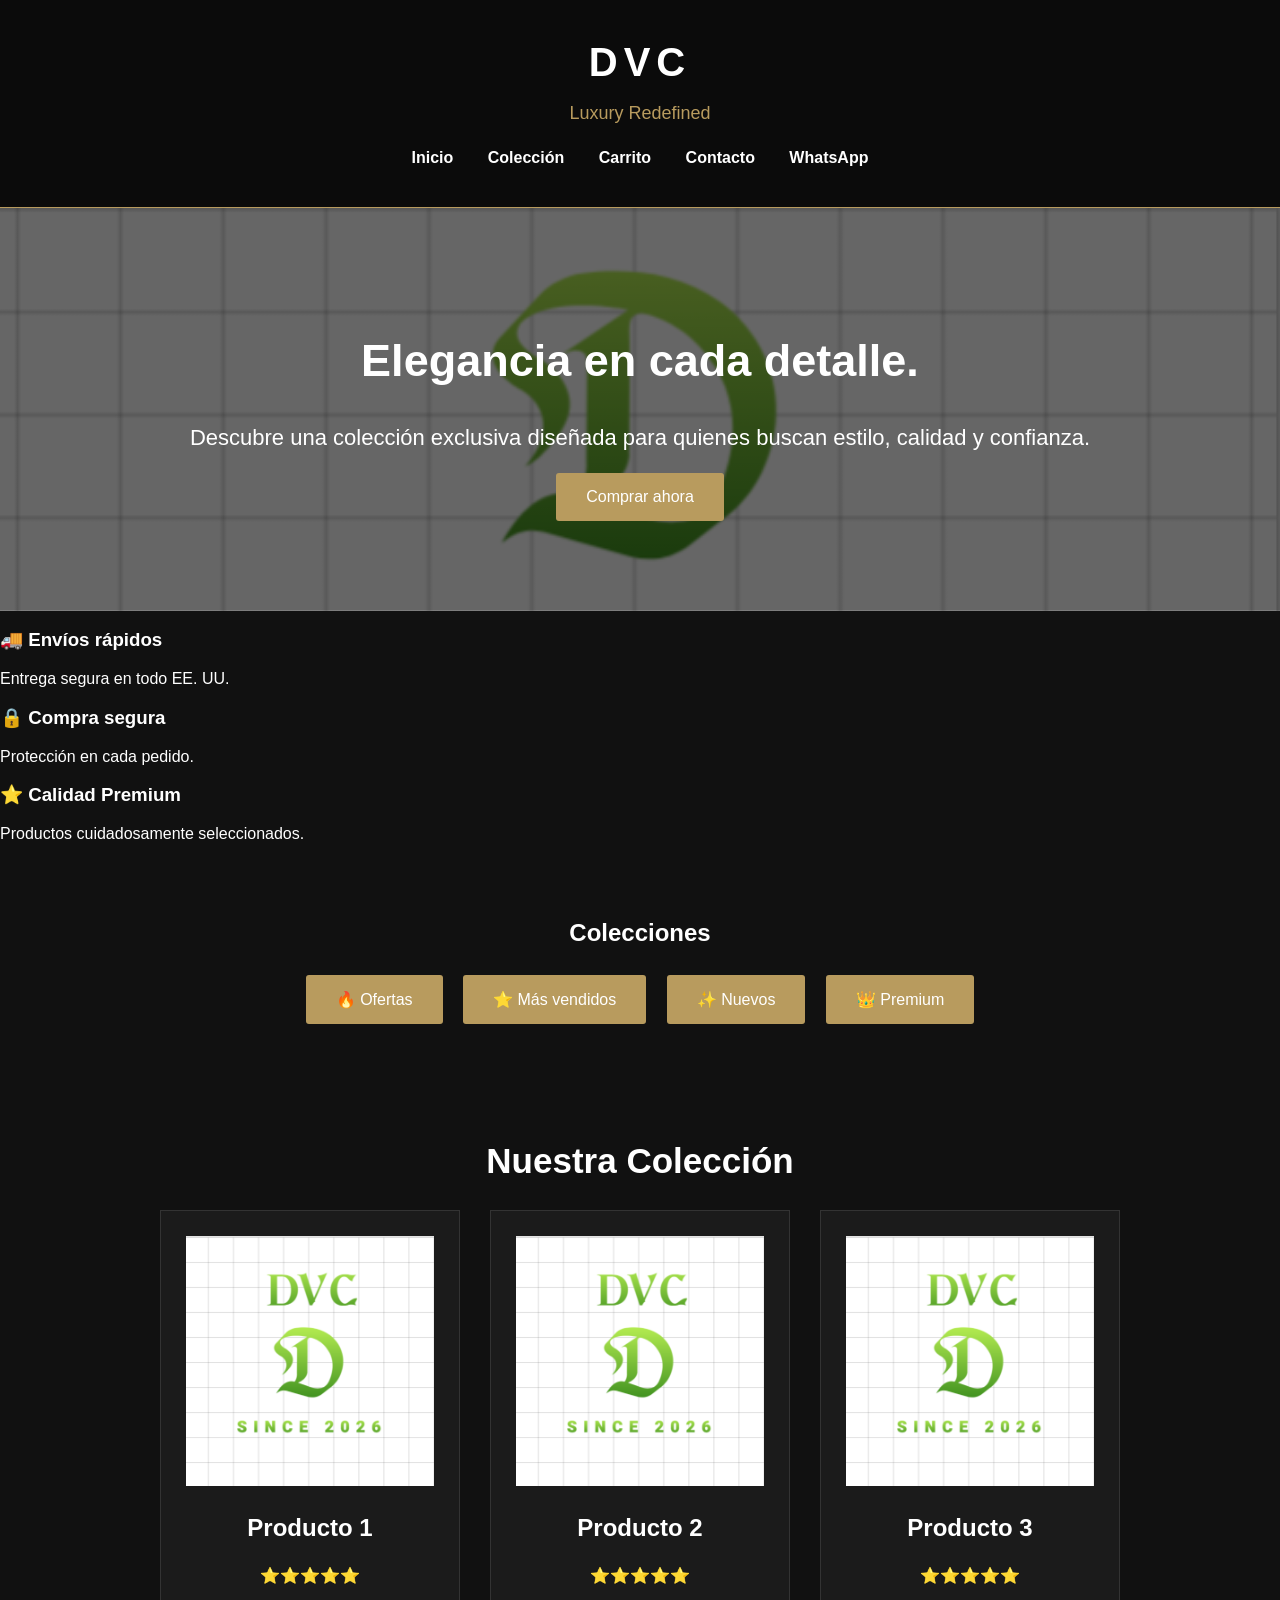
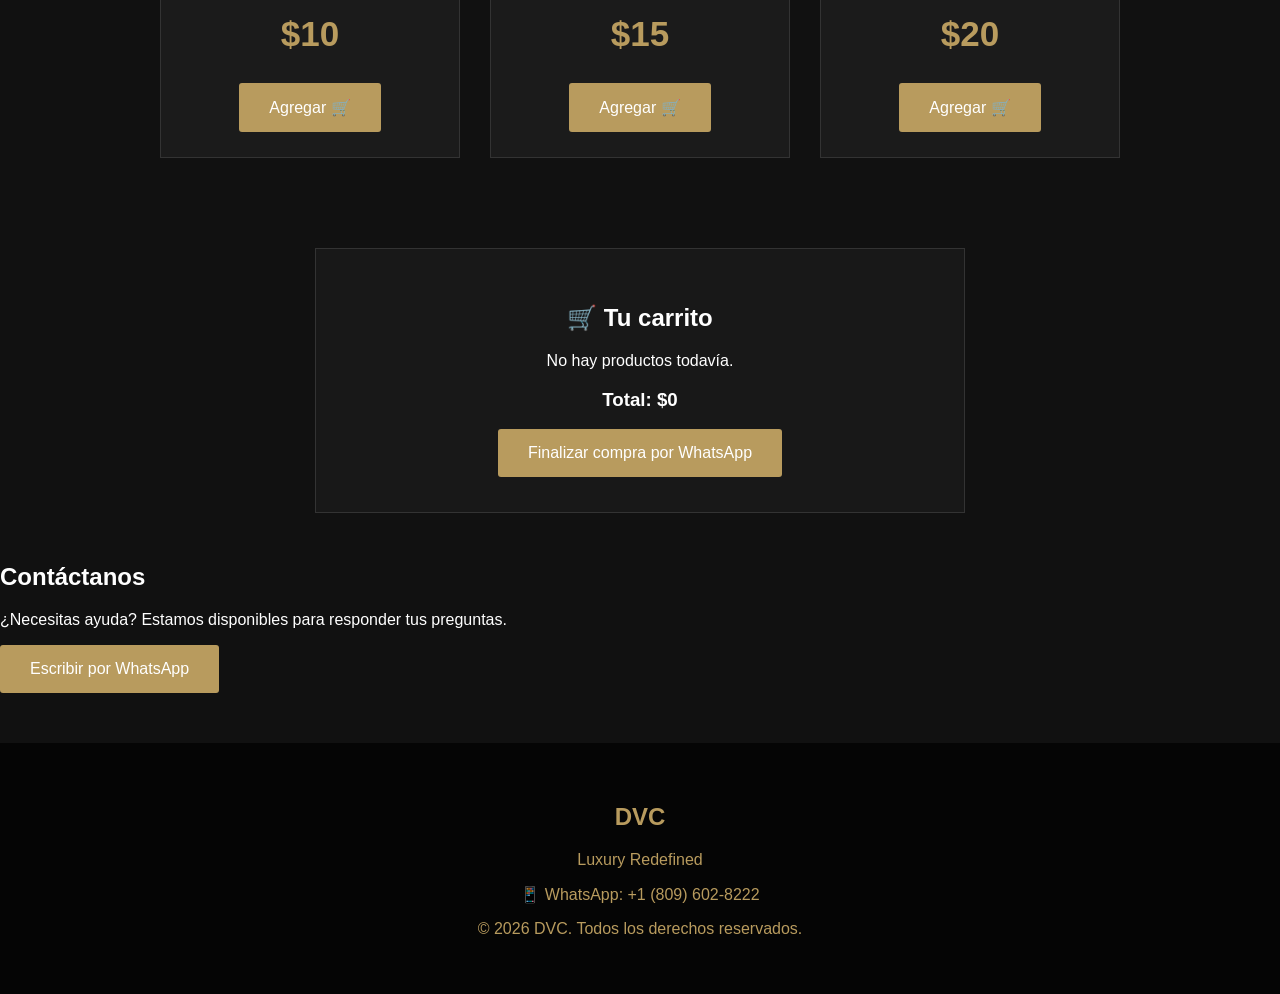
<file: index.html>
<!DOCTYPE html>
<html lang="es">

<head>
<meta charset="UTF-8">
<meta name="viewport" content="width=device-width, initial-scale=1.0">

<title>DVC | Luxury Store</title>

<link rel="stylesheet" href="style.css">

<link rel="preconnect" href="https://fonts.googleapis.com">
<link rel="preconnect" href="https://fonts.gstatic.com" crossorigin>

<link href="https://fonts.googleapis.com/css2?family=Playfair+Display:wght@500;700&family=Poppins:wght@300;400;500;600&display=swap" rel="stylesheet">

</head>

<body>

<header>

<div class="logo">
<h1>DVC</h1>
<p>Luxury Redefined</p>
</div>

<nav>

<a href="index.html">Inicio</a>

<a href="#productos">Colección</a>

<a href="#carrito">Carrito</a>

<a href="#contacto">Contacto</a>

<a href="https://wa.me/18096028222" target="_blank">
WhatsApp
</a>

</nav>

</header>

<section class="banner">

<div class="banner-text">

<h2>Elegancia en cada detalle.</h2>

<p>
Descubre una colección exclusiva diseñada para quienes buscan estilo, calidad y confianza.
</p>

<button onclick="irProductos()">
Comprar ahora
</button>

</div>

</section>

<section class="beneficios">

<div>
<h3>🚚 Envíos rápidos</h3>
<p>Entrega segura en todo EE. UU.</p>
</div>

<div>
<h3>🔒 Compra segura</h3>
<p>Protección en cada pedido.</p>
</div>

<div>
<h3>⭐ Calidad Premium</h3>
<p>Productos cuidadosamente seleccionados.</p>
</div>

</section>

<section class="categorias">

<h2>Colecciones</h2>

<button>🔥 Ofertas</button>

<button>⭐ Más vendidos</button>

<button>✨ Nuevos</button>

<button>👑 Premium</button>

</section>

<section id="productos">

<h2>Nuestra Colección</h2>

<div class="productos" id="productosTienda">

</div>

</section>

<section id="carrito">

<h2>🛒 Tu carrito</h2>

<div id="listaCarrito">
No hay productos todavía.
</div>

<h3>
Total: $<span id="total">0</span>
</h3>

<a id="whatsapp" target="_blank">
<button>
Finalizar compra por WhatsApp
</button>
</a>

</section>

<section id="contacto">

<h2>Contáctanos</h2>

<p>¿Necesitas ayuda? Estamos disponibles para responder tus preguntas.</p>

<a href="https://wa.me/18096028222" target="_blank">
<button>Escribir por WhatsApp</button>
</a>

</section>

<footer>

<h2>DVC</h2>

<p>Luxury Redefined</p>

<p>
📱 WhatsApp: +1 (809) 602-8222
</p>

<p>
© 2026 DVC. Todos los derechos reservados.
</p>

</footer>

<script src="script.js"></script>

<script>

function irProductos(){

document.getElementById("productos").scrollIntoView({
behavior:"smooth"
});

}

</script>

</body>

</html>
</file>
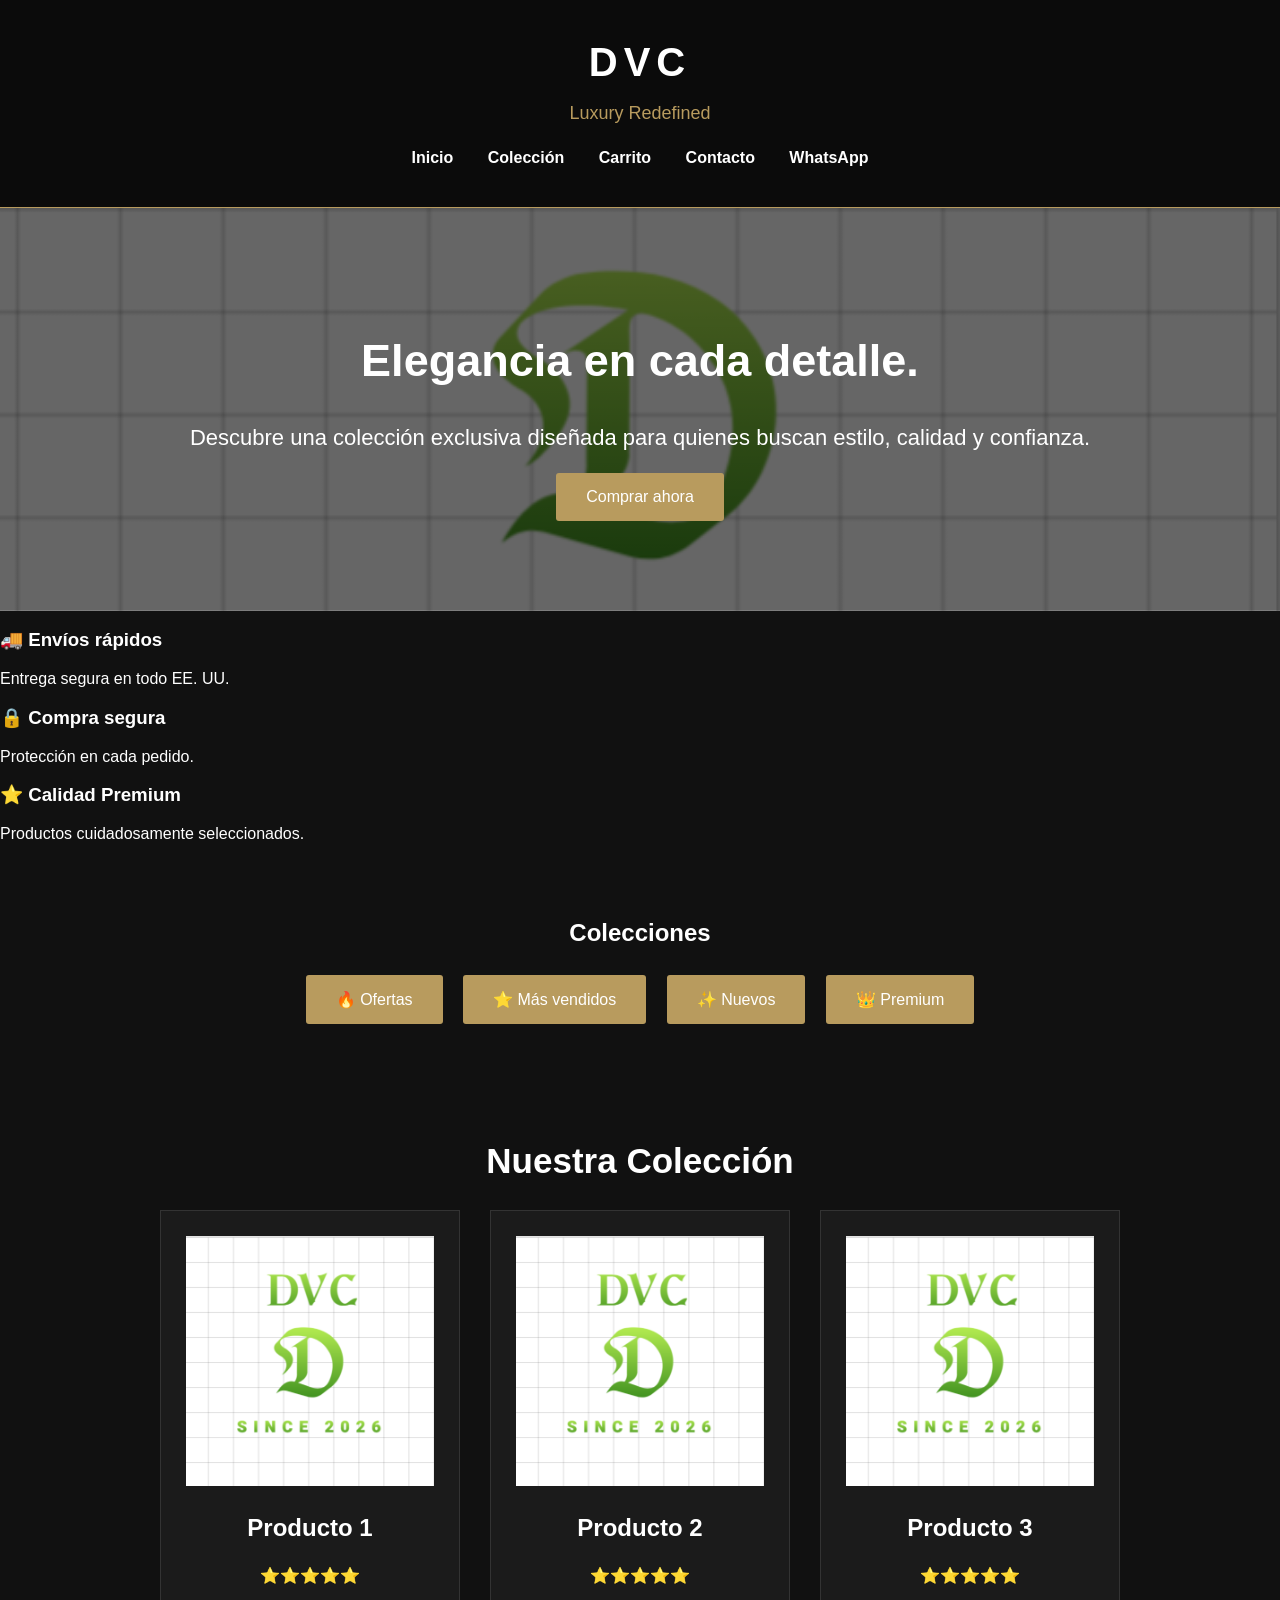
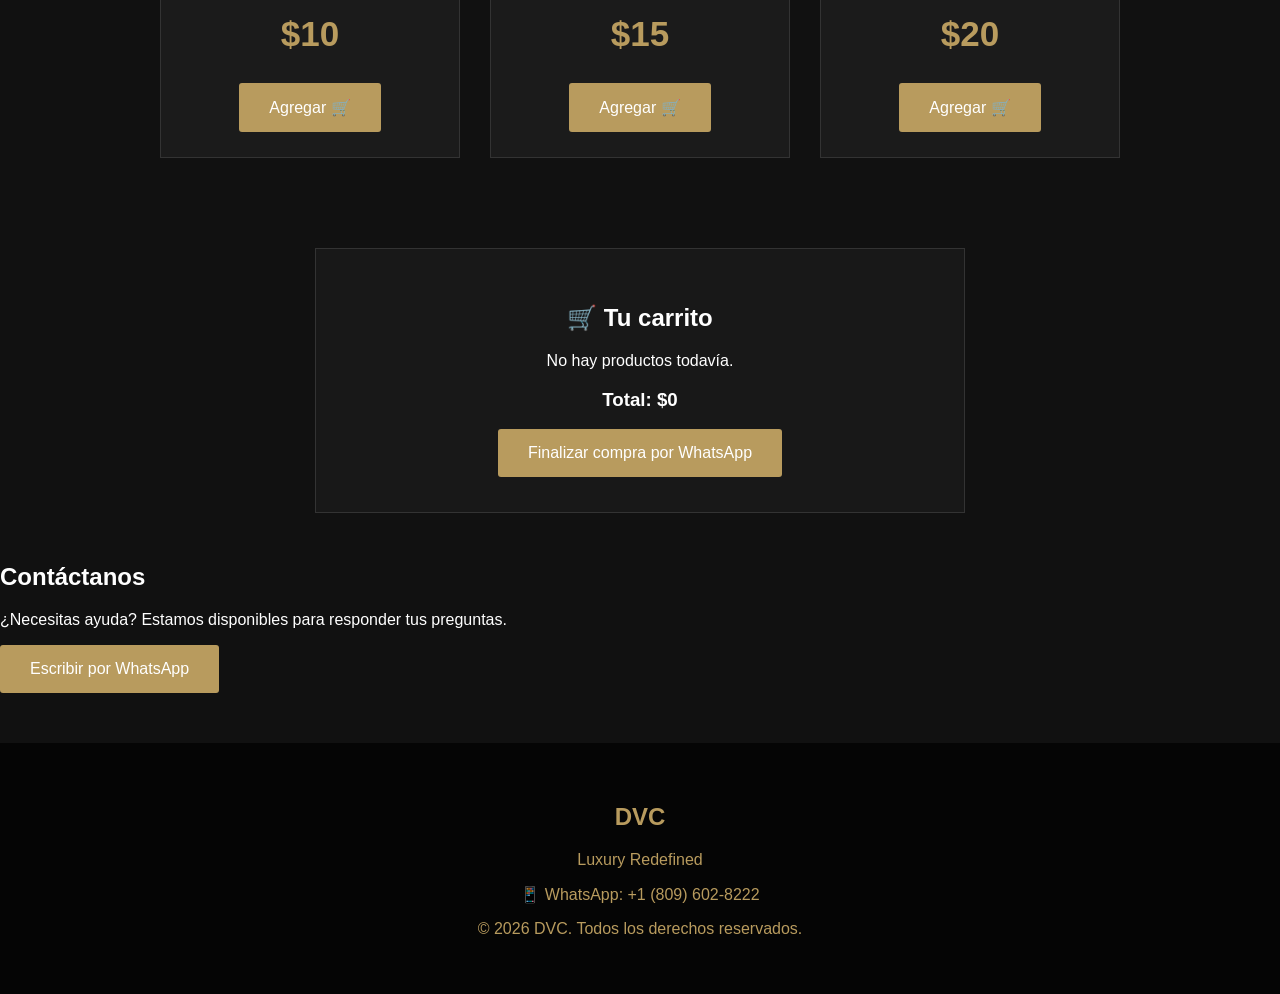
<file: admin.html>
<!DOCTYPE html>
<html lang="es">

<head>
<meta charset="UTF-8">
<meta name="viewport" content="width=device-width, initial-scale=1.0">

<title>Panel de Administración | Tienda de Mamá</title>

<link rel="stylesheet" href="style.css">

<script>
const contraseña = "Tienda2026";

const acceso = prompt("Introduce la contraseña del administrador:");

if (acceso !== contraseña) {
    alert("Acceso denegado.");
    window.location.href = "index.html";
}
</script>

</head>

<body class="admin-luxury">

<header class="luxury-header">

<h1>✦ TIENDA DE MAMÁ ✦</h1>

<p>Panel de Administración</p>

<nav>

<a href="index.html">🛍️ Volver a la tienda</a>

</nav>

</header>

<section class="luxury-card">

<h2>➕ Agregar producto</h2>

<input id="nombre" type="text" placeholder="Nombre del producto">

<input id="precio" type="number" placeholder="Precio">

<input id="imagen" type="text" placeholder="Nombre de la imagen (ej: producto.png)">

<button onclick="crearProducto()">
Guardar producto
</button>

</section>

<section class="luxury-products">

<h2>📦 Productos</h2>

<div id="productosAdmin">

</div>

</section>

<footer>

<p>© 2026 Tienda de Mamá - Panel Administrativo</p>

</footer>

<script src="admin.js"></script>

</body>

</html>
</file>
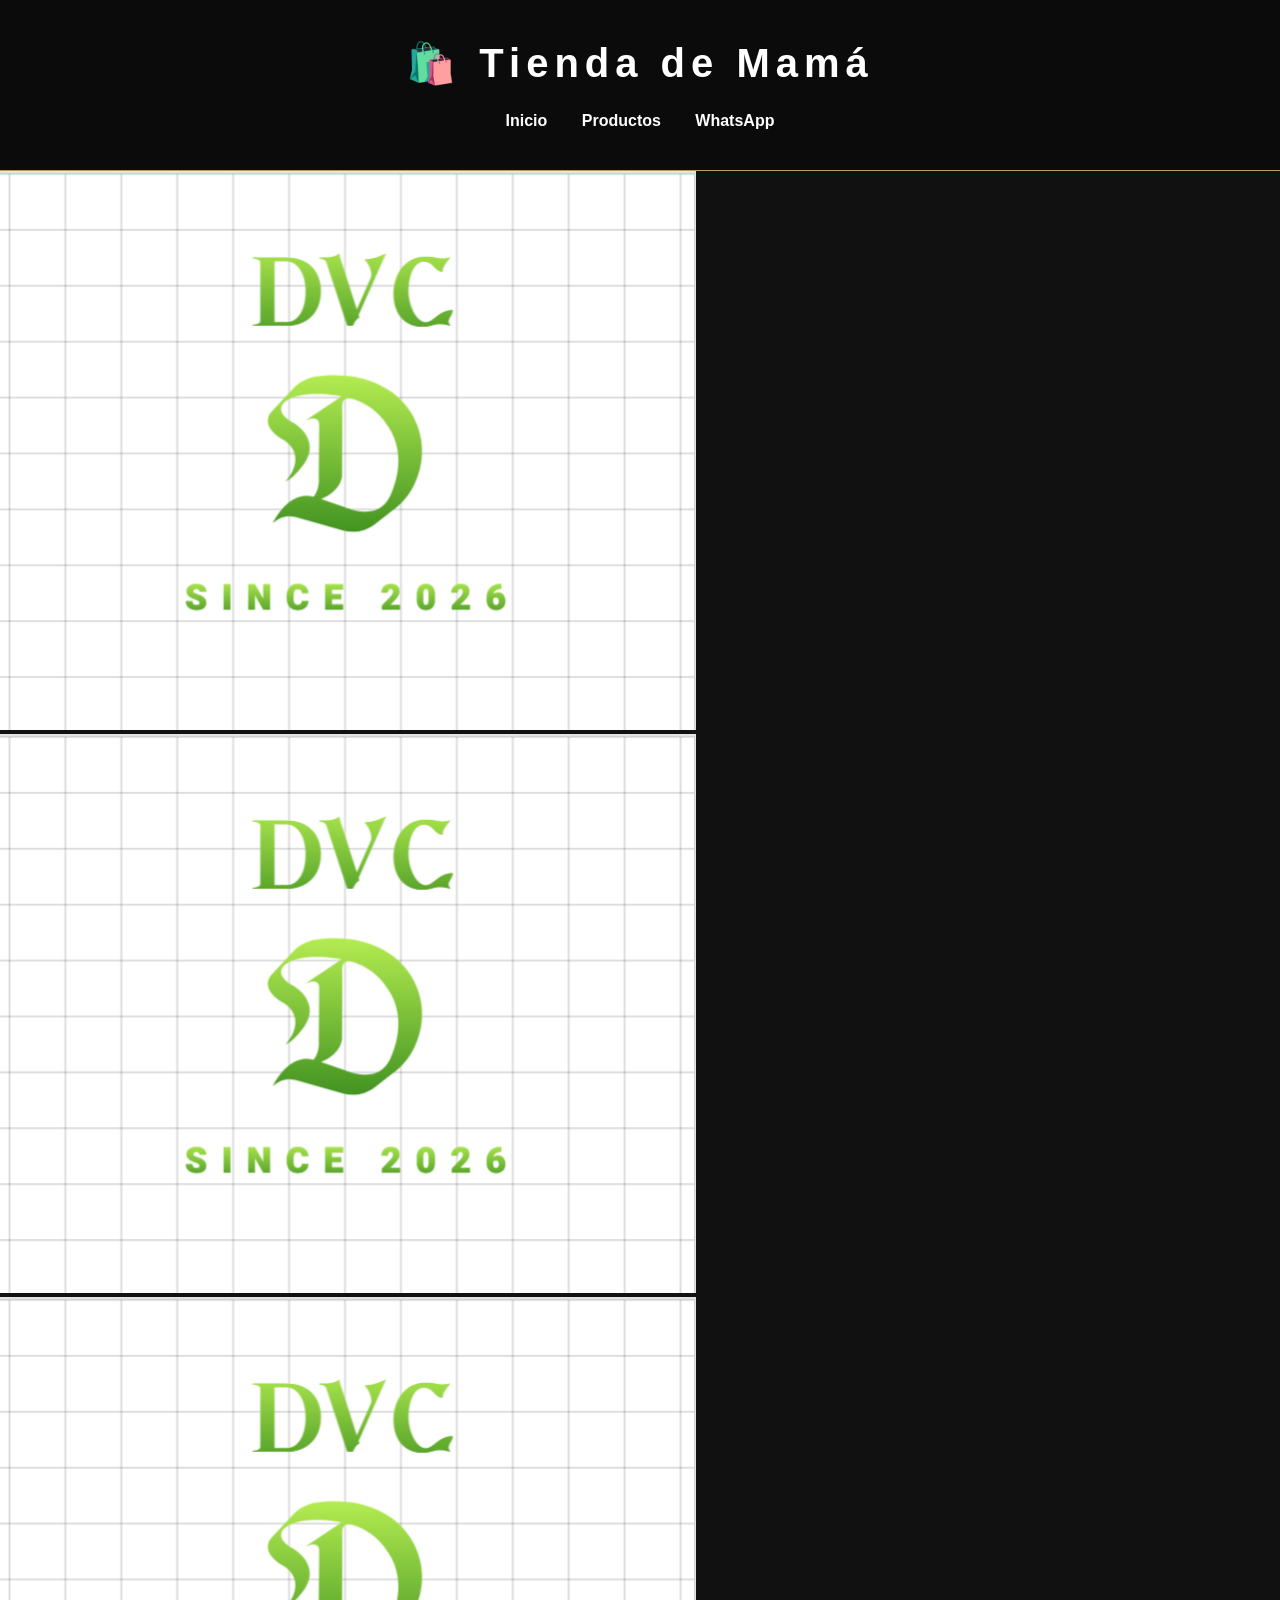
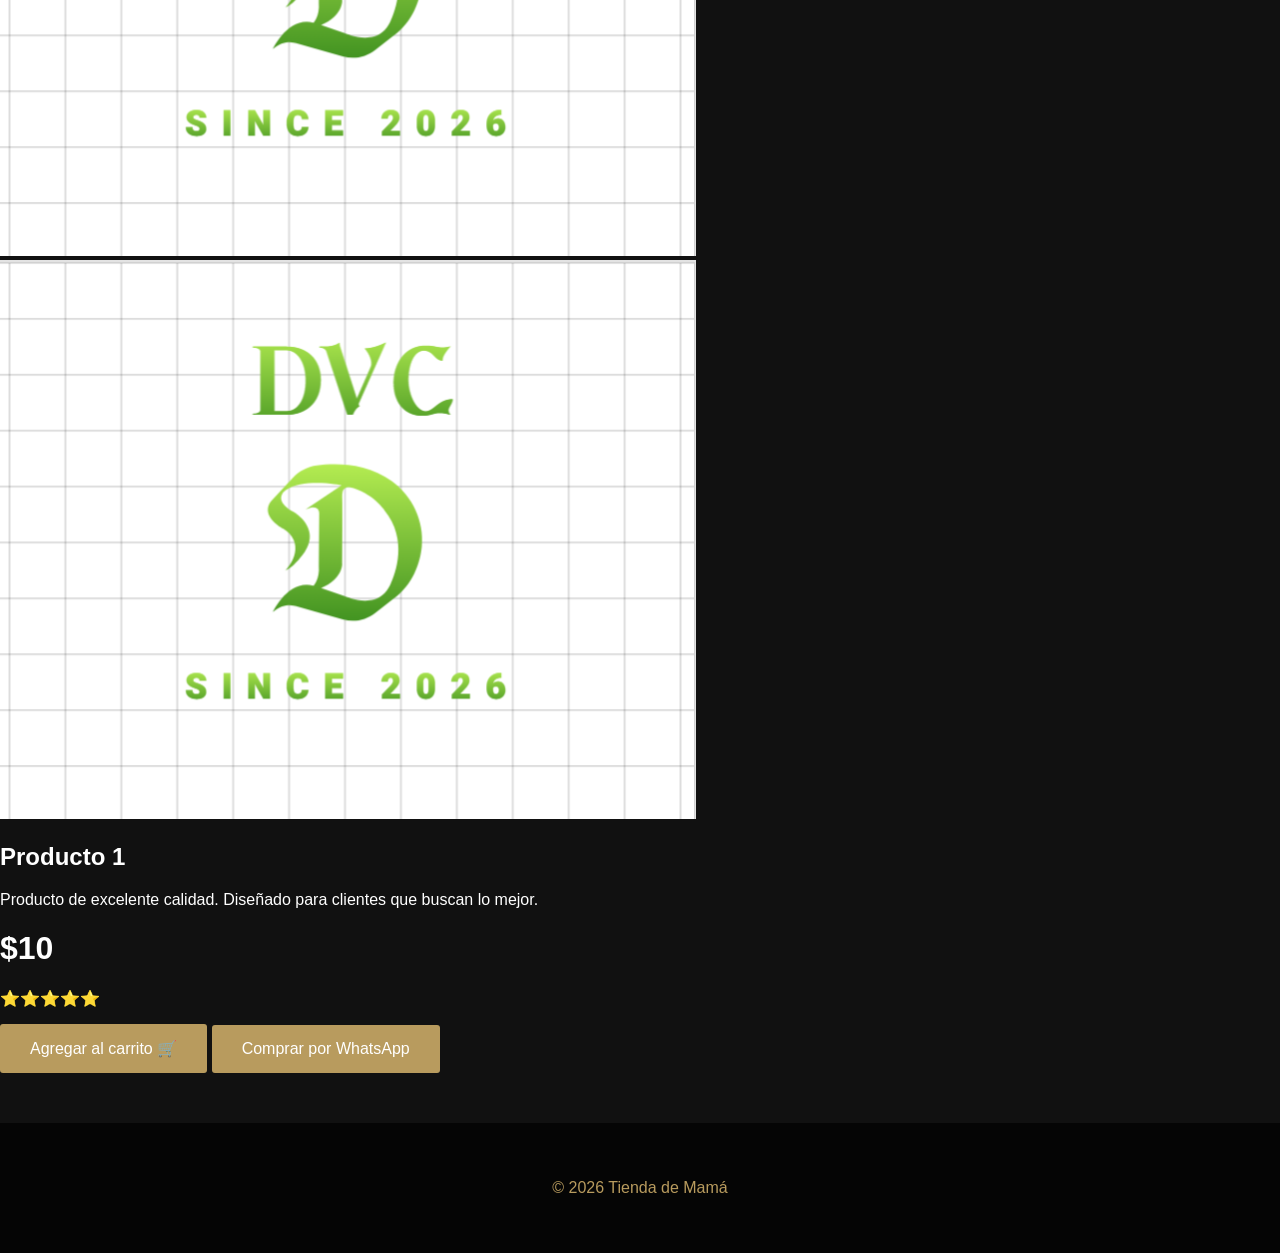
<file: producto1.html>
<!DOCTYPE html>
<html lang="es">

<head>

<meta charset="UTF-8">
<meta name="viewport" content="width=device-width, initial-scale=1.0">

<title>Producto 1 - Tienda de Mamá</title>

<link rel="stylesheet" href="style.css">

</head>


<body>


<header>

<h1>🛍️ Tienda de Mamá</h1>

<nav>

<a href="index.html">Inicio</a>

<a href="index.html#productos">Productos</a>

<a href="https://wa.me/18096028222" target="_blank">WhatsApp</a>

</nav>

</header>



<div class="producto-detalle">


<img class="imagen-grande" src="Imagen-tienda.png" alt="Producto 1">


<div class="galeria">

<img src="Imagen-tienda.png">

<img src="Imagen-tienda.png">

<img src="Imagen-tienda.png">

</div>



<h2>Producto 1</h2>


<p>
Producto de excelente calidad. 
Diseñado para clientes que buscan lo mejor.
</p>


<h1 class="precio">$10</h1>


<p>
⭐⭐⭐⭐⭐
</p>



<button onclick="agregarProducto('Producto 1',10)">
Agregar al carrito 🛒
</button>



<a href="https://wa.me/18096028222?text=Hola,%20quiero%20comprar%20el%20Producto%201" target="_blank">

<button>
Comprar por WhatsApp
</button>

</a>



</div>




<footer>

<p>© 2026 Tienda de Mamá</p>

</footer>



<script src="script.js"></script>


</body>

</html>
</file>
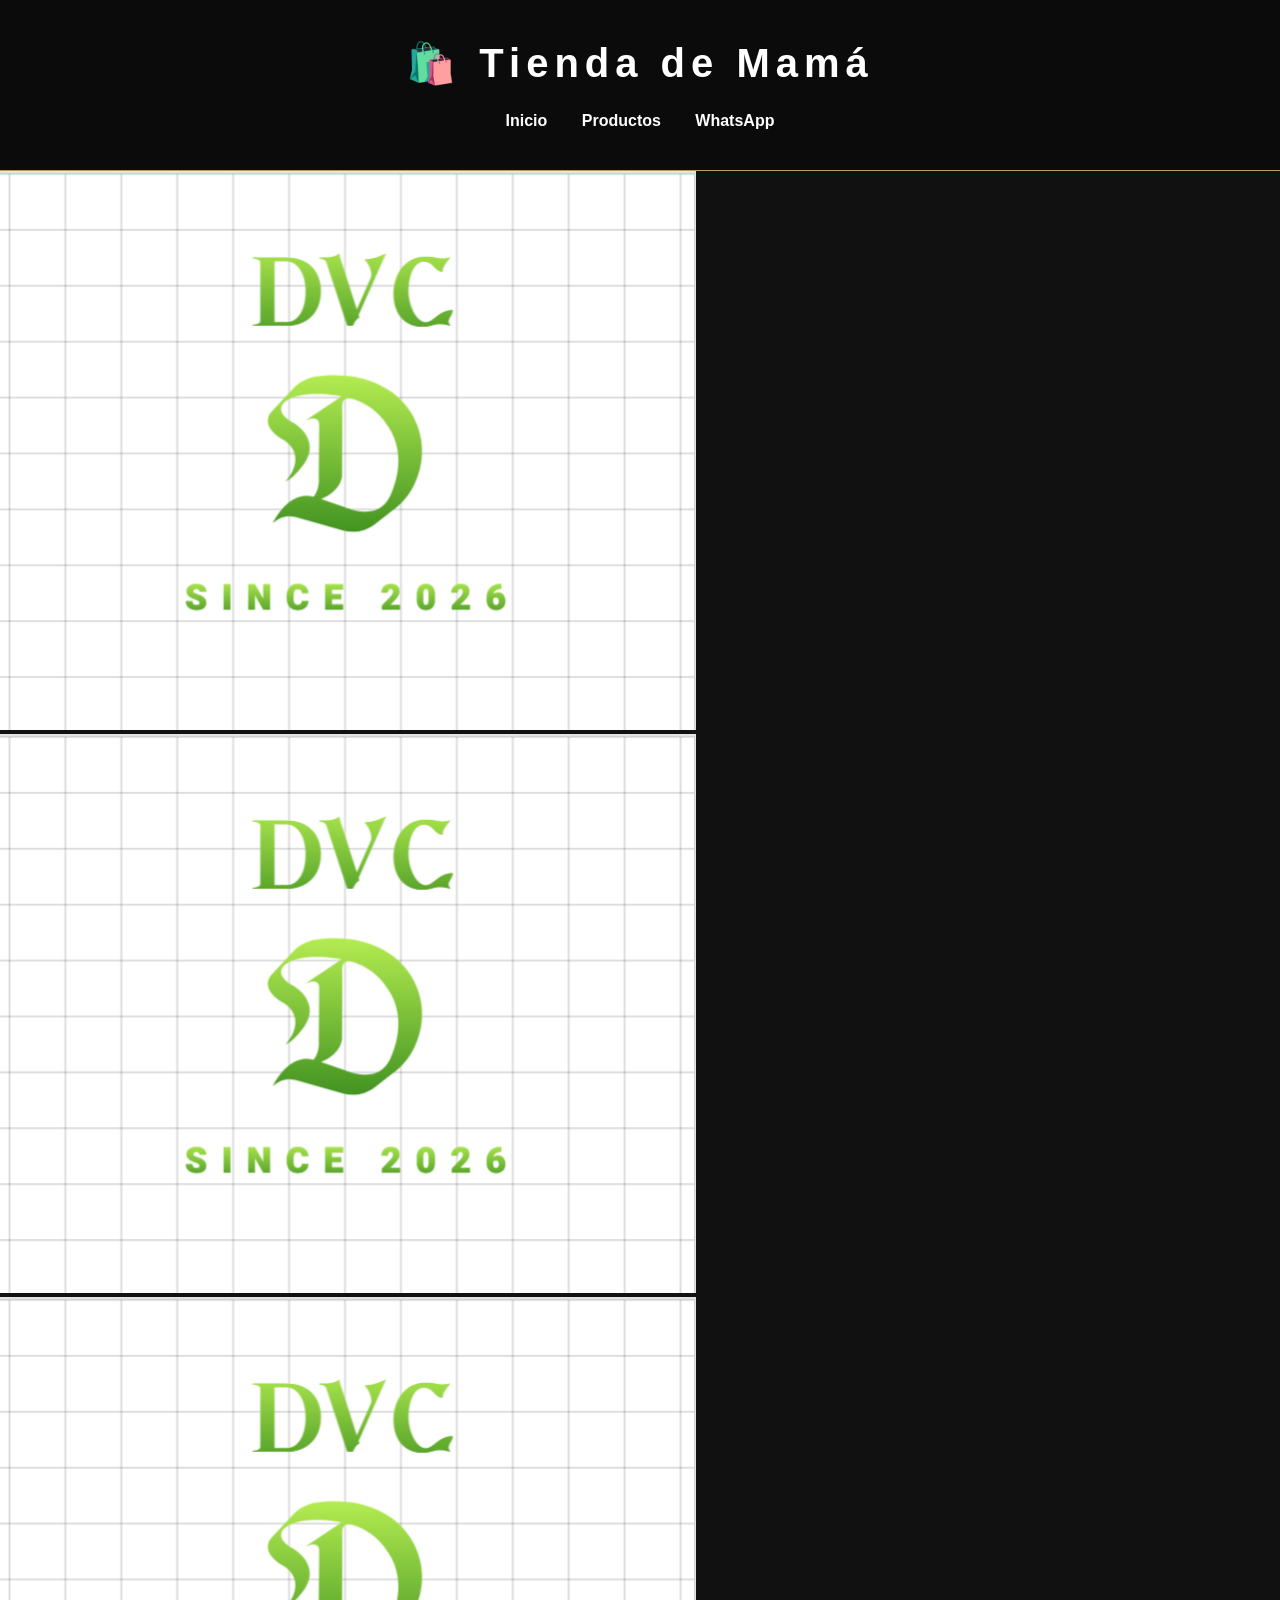
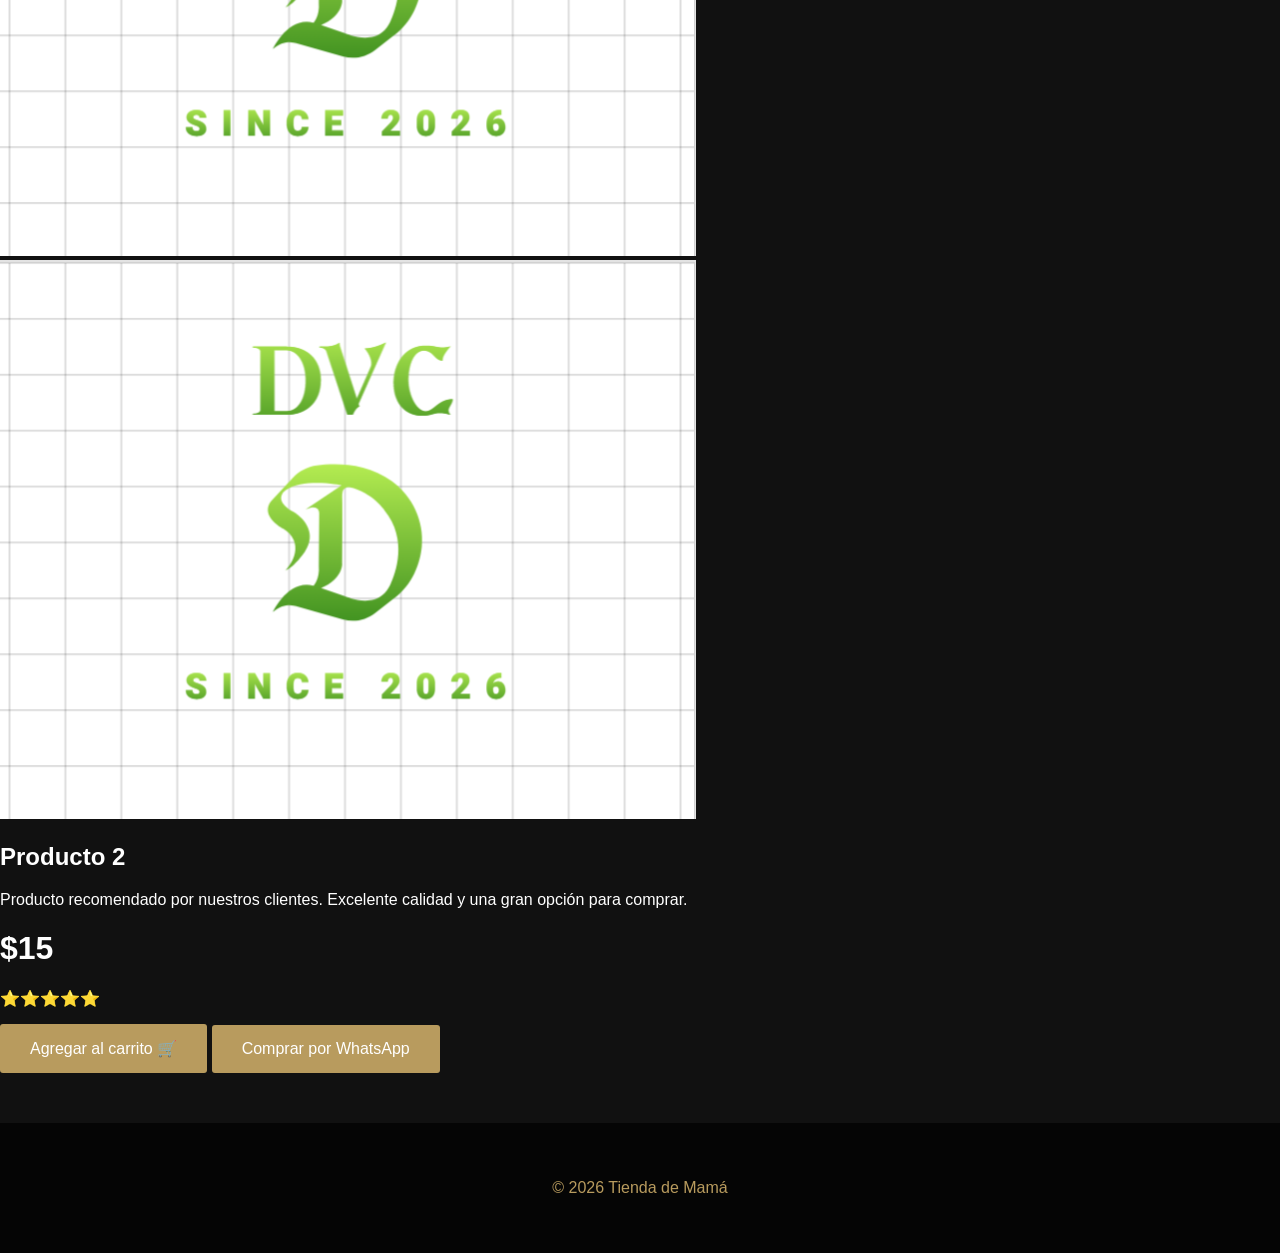
<file: producto2.html>
<!DOCTYPE html>
<html lang="es">

<head>
<meta charset="UTF-8">
<meta name="viewport" content="width=device-width, initial-scale=1.0">

<title>Producto 2 - Tienda de Mamá</title>

<link rel="stylesheet" href="style.css">
</head>

<body>

<header>

<h1>🛍️ Tienda de Mamá</h1>

<nav>
<a href="index.html">Inicio</a>
<a href="index.html#productos">Productos</a>
<a href="https://wa.me/18096028222" target="_blank">WhatsApp</a>
</nav>

</header>


<div class="producto-detalle">

<img class="imagen-grande" src="Imagen-tienda.png" alt="Producto 2">


<div class="galeria">

<img src="Imagen-tienda.png">
<img src="Imagen-tienda.png">
<img src="Imagen-tienda.png">

</div>


<h2>Producto 2</h2>

<p>
Producto recomendado por nuestros clientes.
Excelente calidad y una gran opción para comprar.
</p>


<h1 class="precio">$15</h1>


<p>⭐⭐⭐⭐⭐</p>


<button onclick="agregarProducto('Producto 2',15)">
Agregar al carrito 🛒
</button>


<a href="https://wa.me/18096028222?text=Hola,%20quiero%20comprar%20el%20Producto%202" target="_blank">

<button>
Comprar por WhatsApp
</button>

</a>


</div>


<footer>

<p>© 2026 Tienda de Mamá</p>

</footer>


<script src="script.js"></script>

</body>

</html>
</file>
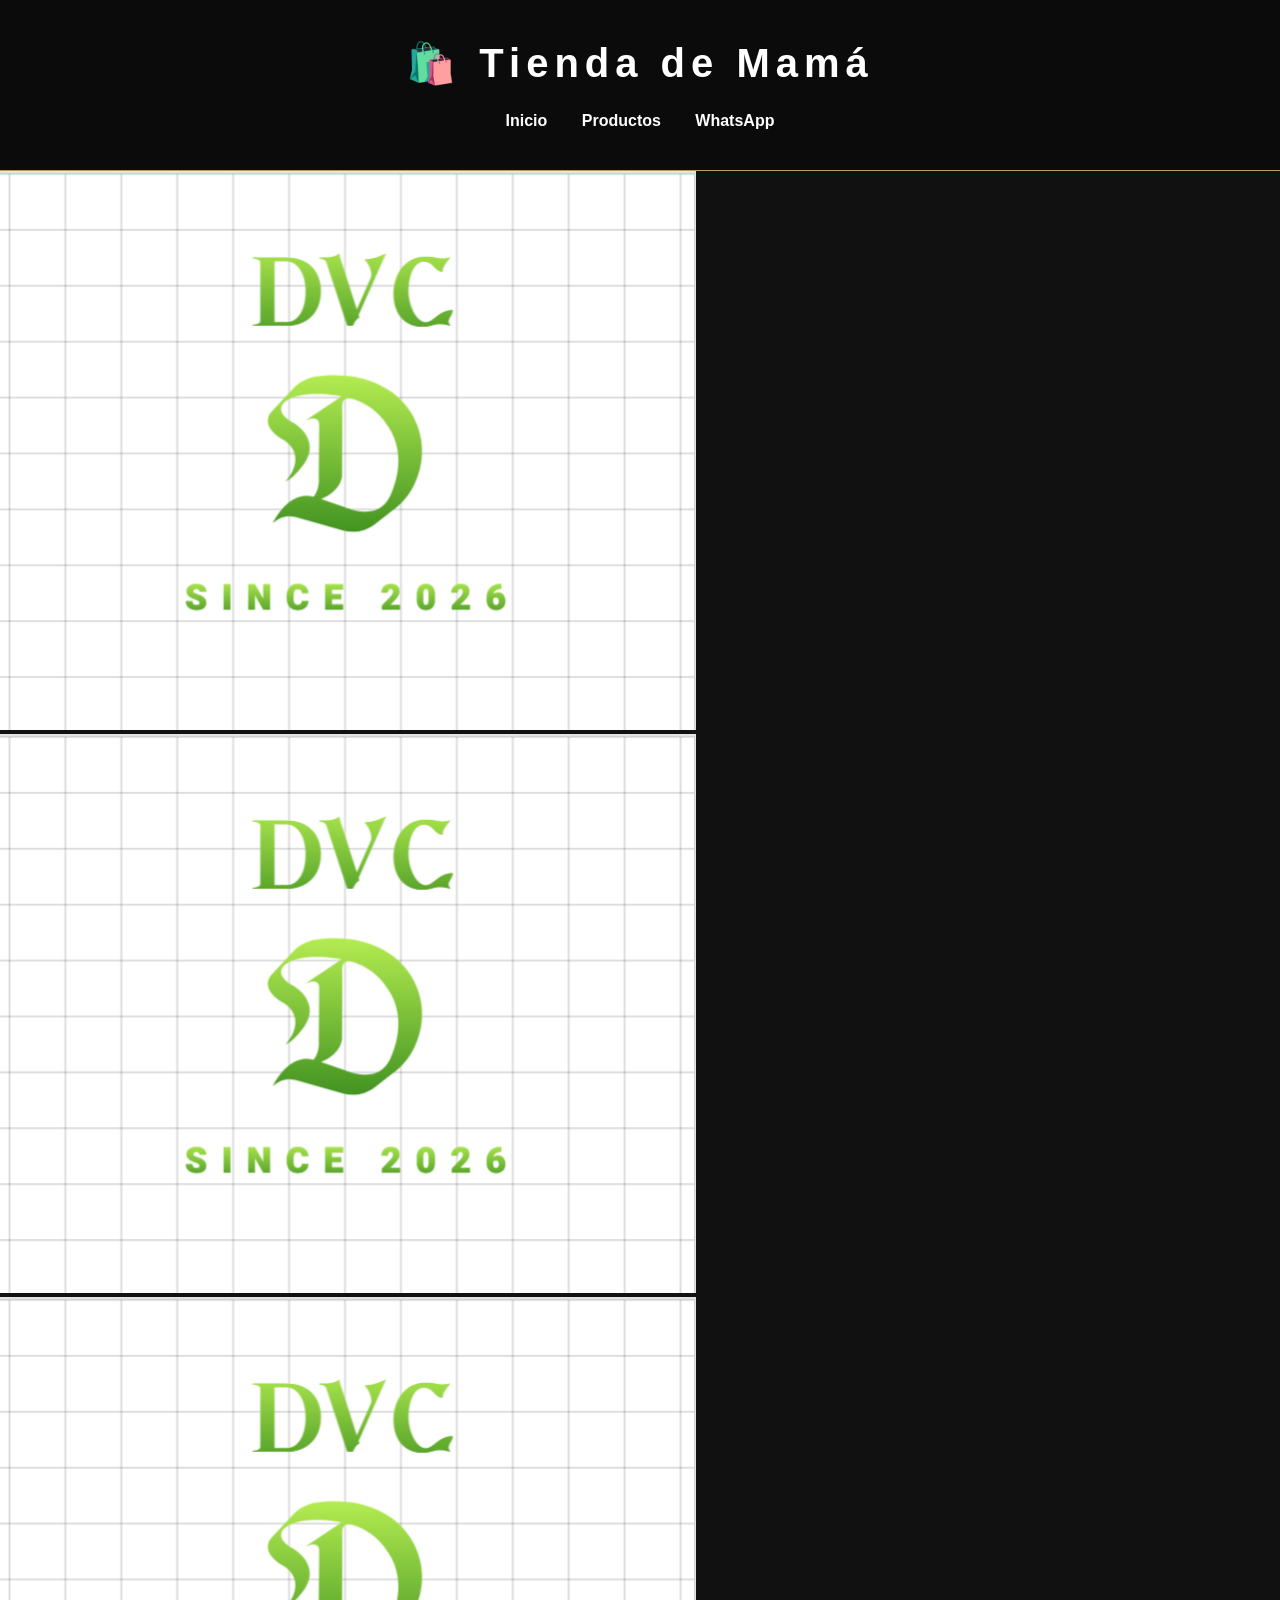
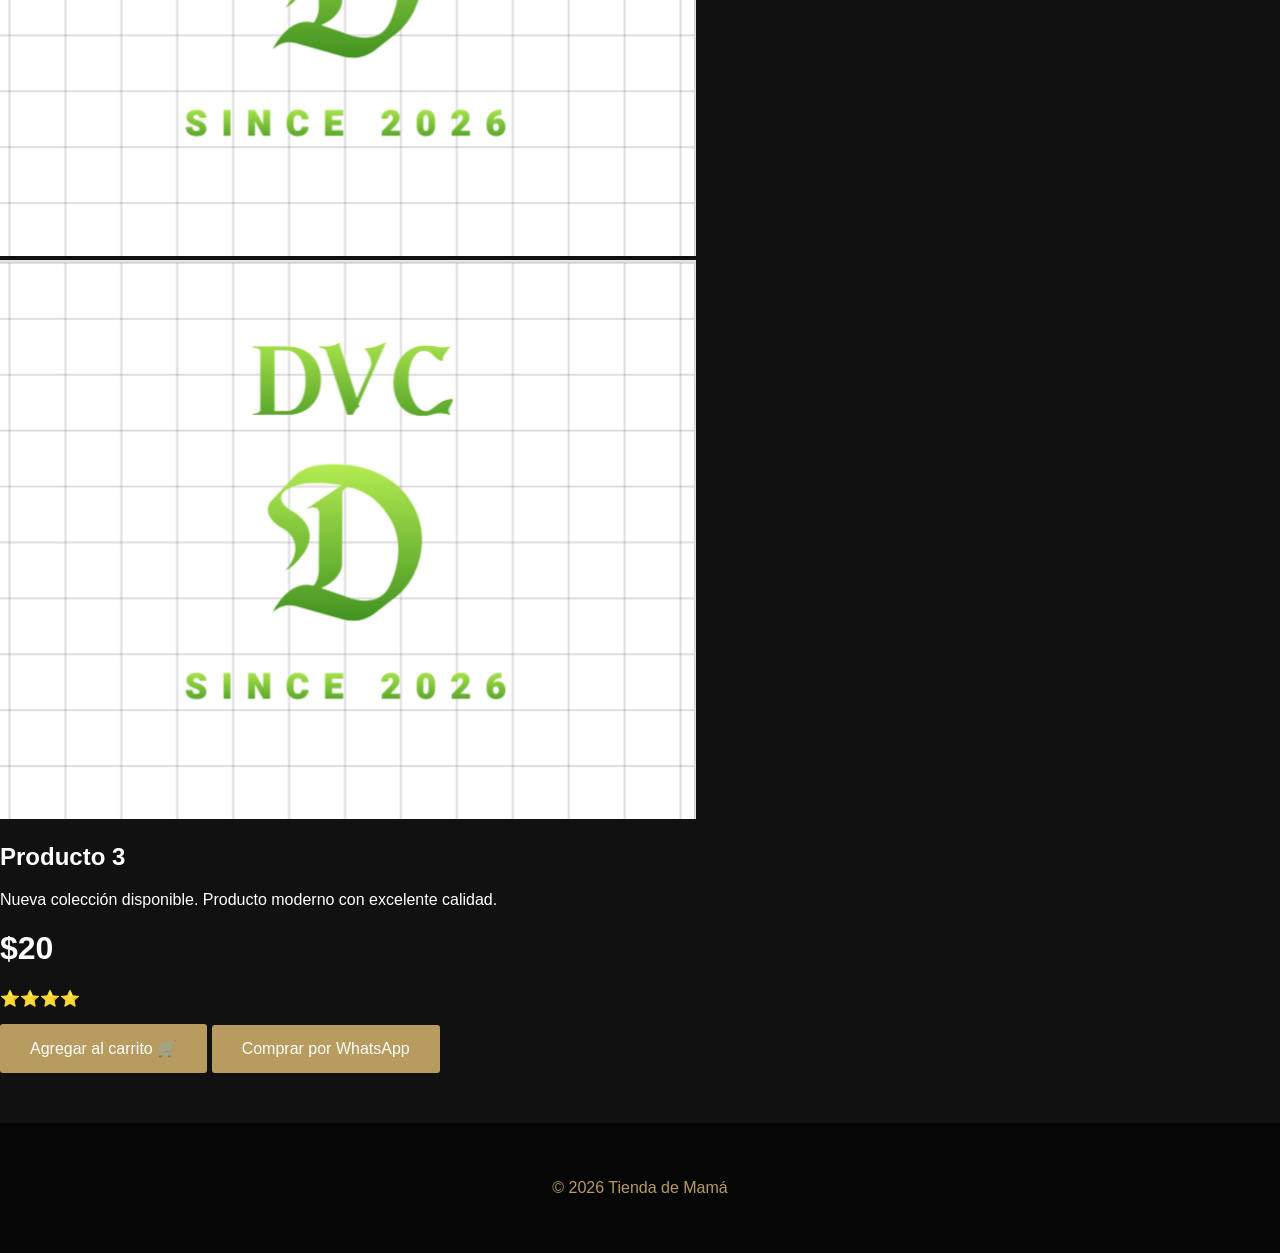
<file: producto3.html>
<!DOCTYPE html>
<html lang="es">

<head>
<meta charset="UTF-8">
<meta name="viewport" content="width=device-width, initial-scale=1.0">

<title>Producto 3 - Tienda de Mamá</title>

<link rel="stylesheet" href="style.css">
</head>

<body>

<header>

<h1>🛍️ Tienda de Mamá</h1>

<nav>
<a href="index.html">Inicio</a>
<a href="index.html#productos">Productos</a>
<a href="https://wa.me/18096028222" target="_blank">WhatsApp</a>
</nav>

</header>


<div class="producto-detalle">

<img class="imagen-grande" src="Imagen-tienda.png" alt="Producto 3">


<div class="galeria">

<img src="Imagen-tienda.png">
<img src="Imagen-tienda.png">
<img src="Imagen-tienda.png">

</div>


<h2>Producto 3</h2>

<p>
Nueva colección disponible.
Producto moderno con excelente calidad.
</p>


<h1 class="precio">$20</h1>


<p>⭐⭐⭐⭐</p>


<button onclick="agregarProducto('Producto 3',20)">
Agregar al carrito 🛒
</button>


<a href="https://wa.me/18096028222?text=Hola,%20quiero%20comprar%20el%20Producto%203" target="_blank">

<button>
Comprar por WhatsApp
</button>

</a>


</div>


<footer>

<p>© 2026 Tienda de Mamá</p>

</footer>


<script src="script.js"></script>

</body>

</html>
</file>
<file: style.css>
*{
    box-sizing:border-box;
}

body{
    margin:0;
    font-family:Arial, Helvetica, sans-serif;
    background:#111;
    color:white;
}


/* HEADER */

header{

    background:#0b0b0b;

    text-align:center;

    padding:40px 20px;

    border-bottom:1px solid #b89b5e;

}


header h1{

    font-size:40px;

    letter-spacing:6px;

    margin:0;

}



header p{

    color:#b89b5e;

    font-size:18px;

}



nav{

    margin-top:25px;

}



nav a{

    color:white;

    text-decoration:none;

    margin:0 15px;

    font-weight:bold;

    transition:.3s;

}



nav a:hover{

    color:#b89b5e;

}




/* BANNER */


.banner{

    text-align:center;

    padding:90px 20px;

    background:

    linear-gradient(

    rgba(0,0,0,.6),

    rgba(0,0,0,.6)

    ),

    url("Imagen-tienda.png");

    background-size:cover;

    background-position:center;

}



.banner h2{

    font-size:45px;

}



.banner p{

    font-size:22px;

}




/* BOTONES */


button{

    background:#b89b5e;

    color:white;

    border:none;

    padding:15px 30px;

    cursor:pointer;

    font-size:16px;

    border-radius:3px;

    transition:.3s;

}



button:hover{

    transform:scale(1.05);

    background:#d4b978;

}




/* CATEGORIAS */


.categorias{

    text-align:center;

    padding:40px;

}



.categorias button{

    margin:8px;

}




/* PRODUCTOS */


#productos{

    padding:40px;

}



#productos h2{

    text-align:center;

    font-size:35px;

}



.productos{

    display:flex;

    justify-content:center;

    flex-wrap:wrap;

    gap:30px;

}




.producto{

    background:#1b1b1b;

    width:300px;

    padding:25px;

    text-align:center;

    border:1px solid #333;

    transition:.3s;

}



.producto:hover{

    transform:translateY(-10px);

    border-color:#b89b5e;

}



.producto img{

    width:100%;

    height:250px;

    object-fit:cover;

}



.producto h3{

    font-size:24px;

}



.producto h2{

    color:#b89b5e;

}



.link-producto{

    text-decoration:none;

    color:white;

}




/* OFERTA */


.oferta{

    background:#b89b5e;

    color:black;

    padding:8px;

    position:absolute;

}




/* CARRITO */


#carrito{

    background:#181818;

    max-width:650px;

    margin:50px auto;

    padding:35px;

    text-align:center;

    border:1px solid #333;

}



.item-carrito{

    background:#222;

    padding:15px;

    margin:15px 0;

}




/* FOOTER */


footer{

    background:#050505;

    text-align:center;

    padding:40px;

    margin-top:50px;

    color:#b89b5e;

}




/* CELULAR */


@media(max-width:700px){


header h1{

    font-size:28px;

}



nav a{

    display:block;

    margin:15px;

}



.banner h2{

    font-size:30px;

}



.producto{

    width:90%;

}


}
</file>
